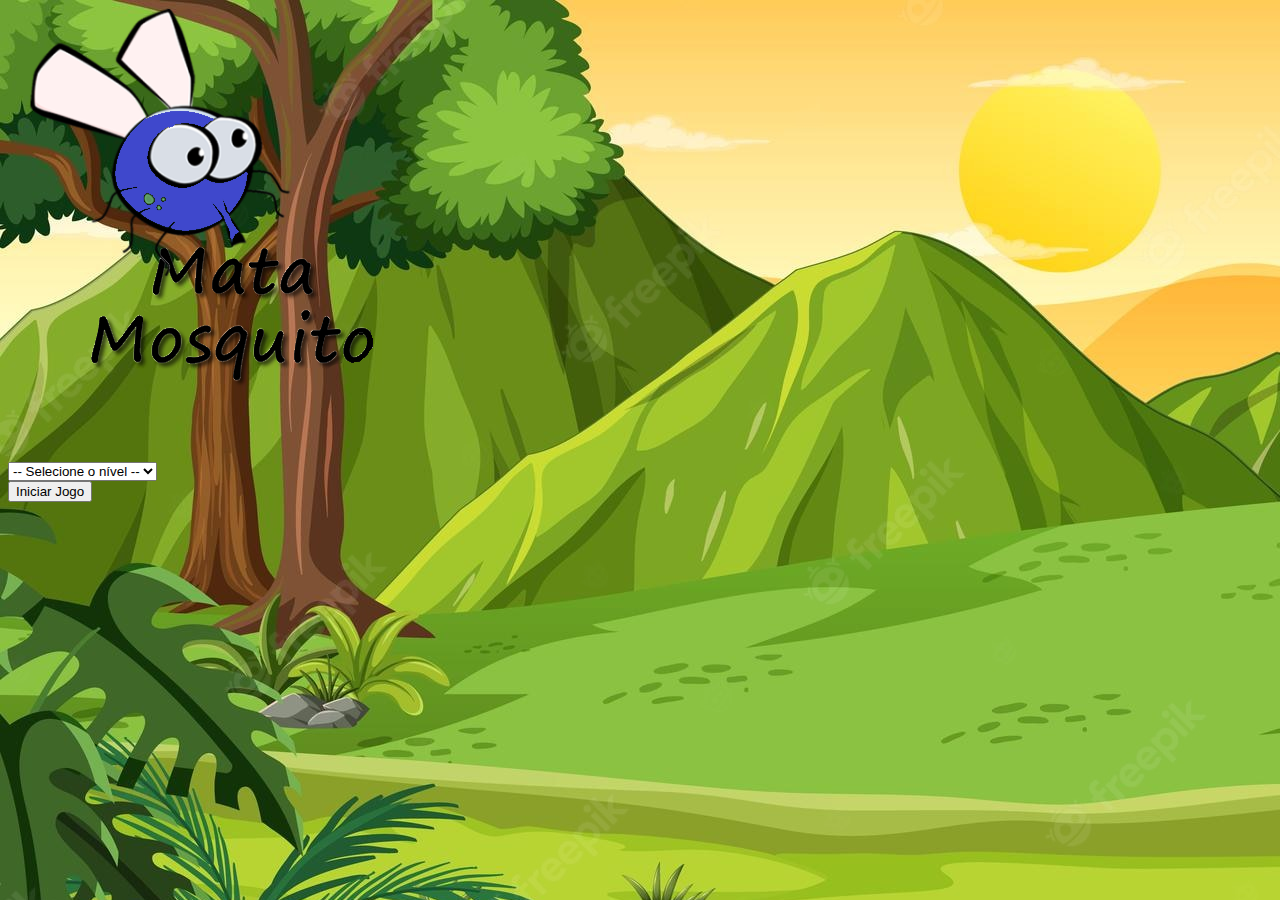
<file: index.html>
<!DOCTYPE html>
<html>
<head>
	<meta charset="utf-8">
	<meta name="viewport" content="width=device-width, initial-scale=1">
	<title>Menu - Mata Mosca</title>

	<link href="https://cdn.jsdelivr.net/npm/bootstrap@5.2.1/dist/css/bootstrap.min.css" rel="stylesheet" integrity="sha384-iYQeCzEYFbKjA/T2uDLTpkwGzCiq6soy8tYaI1GyVh/UjpbCx/TYkiZhlZB6+fzT" crossorigin="anonymous">

	<link rel="stylesheet" type="text/css" href="css/estilo.css">

	<script>
		function iniciarJogo(){
			var nivel = document.getElementById('nivel').value;

			if(nivel === ''){

				alert('Selecione um nível para iniciar o jogo');
				return false;
			}
			
			window.location.href = 'app.html?' + nivel;	//concatenação da pagina e passando o parametro nivel
		}
	</script>
</head>
<body>

	<div class="container">

		<div class="row">

			<div class="col">

				<div class="d-flex justify-content-center">
					<img src="imagens/game.png">
				</div>

			</div>
			
		</div>

		<div class="row">

			<div class="col">

				<div class="d-flex justify-content-center">

					<div class="mb-2">
					<select class="form-control" id="nivel">

						<option value="">--   Selecione o nível   --</option>
						<option value="facil">Fácil</option>
						<option value="medio">Médio</option>
						<option value="dificil">Difícil</option>
						
					</select>
					</div>
				</div>
			</div>
		</div>


		<div class="row">

			<div class="col">

				<div class="d-flex justify-content-center">
					<button type="button" class="btn btn-danger btn-lg" onclick= "iniciarJogo()">Iniciar Jogo</button>
				</div>

			</div>
			
		</div>
		
	</div>

</body>
</html>
</file>
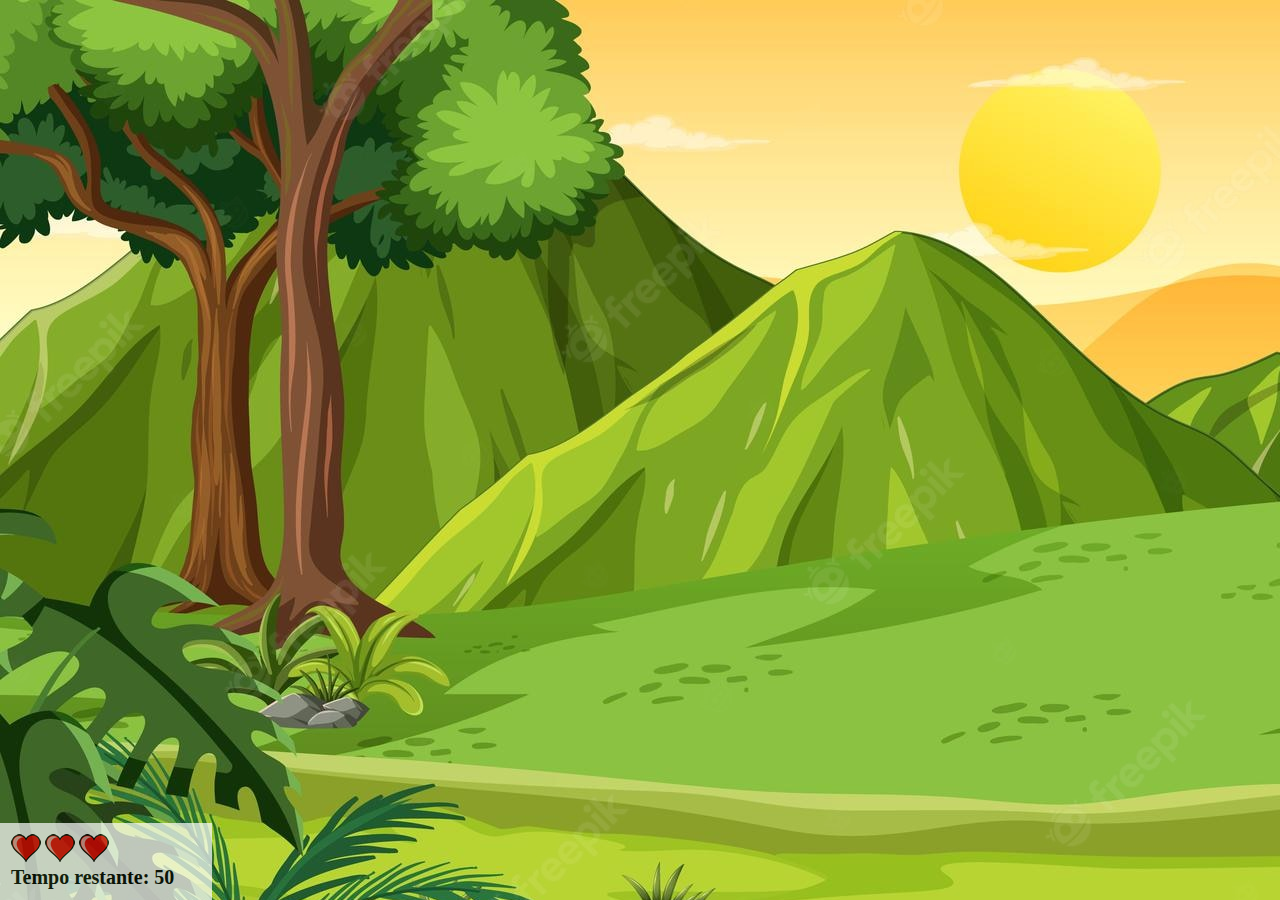
<file: app.html>
<!DOCTYPE html>
<html>
<head>
	<meta charset="utf-8">
	<meta name="viewport" content="width=device-width, initial-scale=1">
	<title>Mata Mosquito</title>

	<link rel="stylesheet" type="text/css" href="css/estilo.css">
	<script src="jogo.js"></script>
</head>
<body onresize="ajustaTamanhoTela()">

	<div class="painel">

		<div class="vidas">
			
			<img id="vida1" src="imagens/coracao_cheio.png">
			<img id="vida2" src="imagens/coracao_cheio.png">
			<img id="vida3" src="imagens/coracao_cheio.png">

		</div>

		<div class="cronometro">
			
			Tempo restante: <span id="cronometro"></span>

		</div>
		
	</div>

	<script>

		document.getElementById('cronometro').innerHTML = tempo;

		var criaMosca = setInterval(function()  {
			posicaoRandomica()
		}, criaMoscaTempo);
		
	</script>

</body>
</html>
</file>
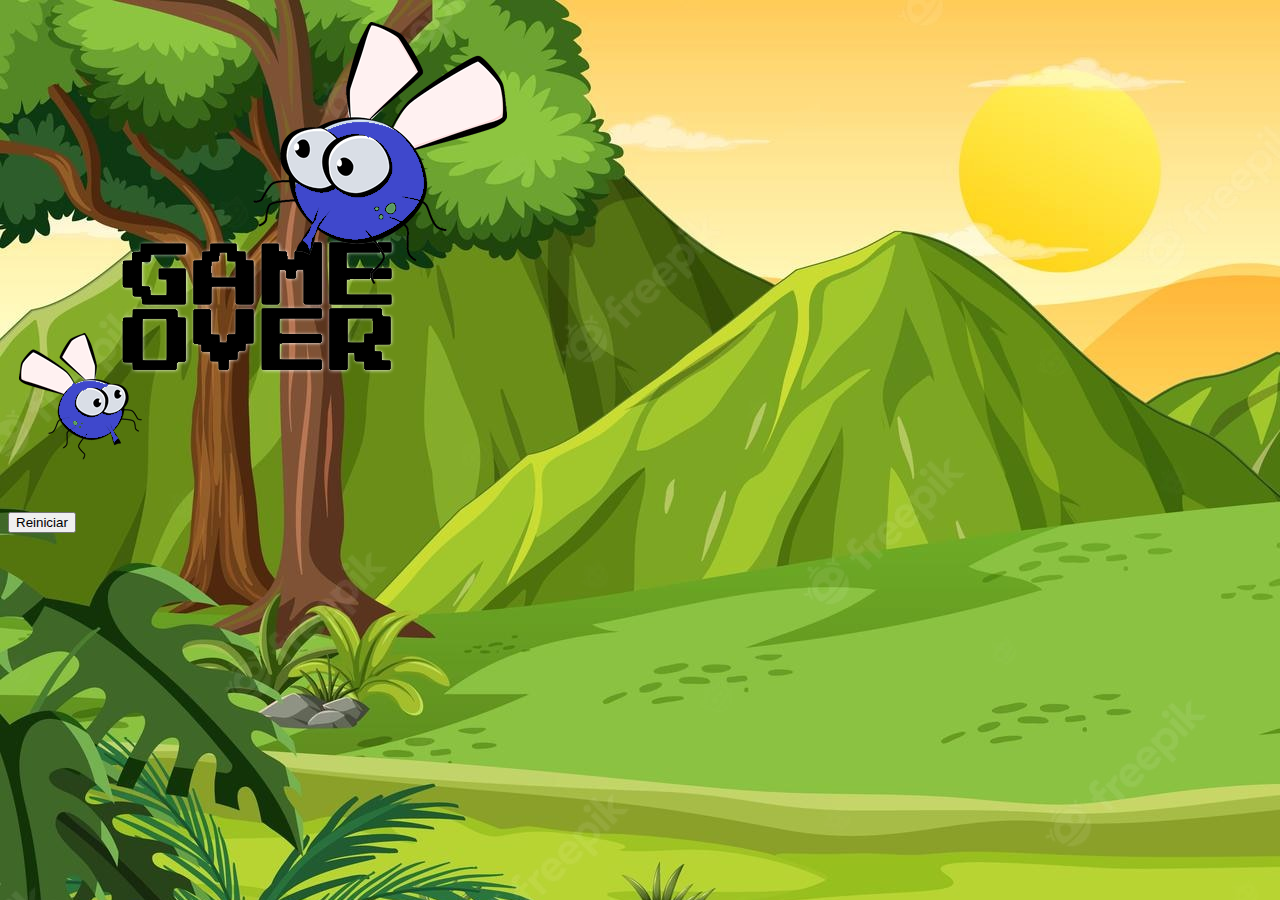
<file: fim_de_jogo.html>
<!DOCTYPE html>
<html>
<head>
	<meta charset="utf-8">
	<meta name="viewport" content="width=device-width, initial-scale=1">
	<title>Game Over</title>

	<link href="https://cdn.jsdelivr.net/npm/bootstrap@5.2.1/dist/css/bootstrap.min.css" rel="stylesheet" integrity="sha384-iYQeCzEYFbKjA/T2uDLTpkwGzCiq6soy8tYaI1GyVh/UjpbCx/TYkiZhlZB6+fzT" crossorigin="anonymous">

	<link rel="stylesheet" type="text/css" href="css/estilo.css">
</head>
<body>

	<div class="container">

		<div class="row">

			<div class="col">

				<div class="d-flex justify-content-center">
					<img src="imagens/game_over.png">
				</div>

			</div>
			
		</div>

		<div class="row">

			<div class="col">

				<div class="d-flex justify-content-center">
					<button type="button" class="btn btn-dark btn-lg" onclick="window.location.href = 
					'index.html'">Reiniciar</button>
				</div>

			</div>
			
		</div>
		
	</div>

</body>
</html>
</file>
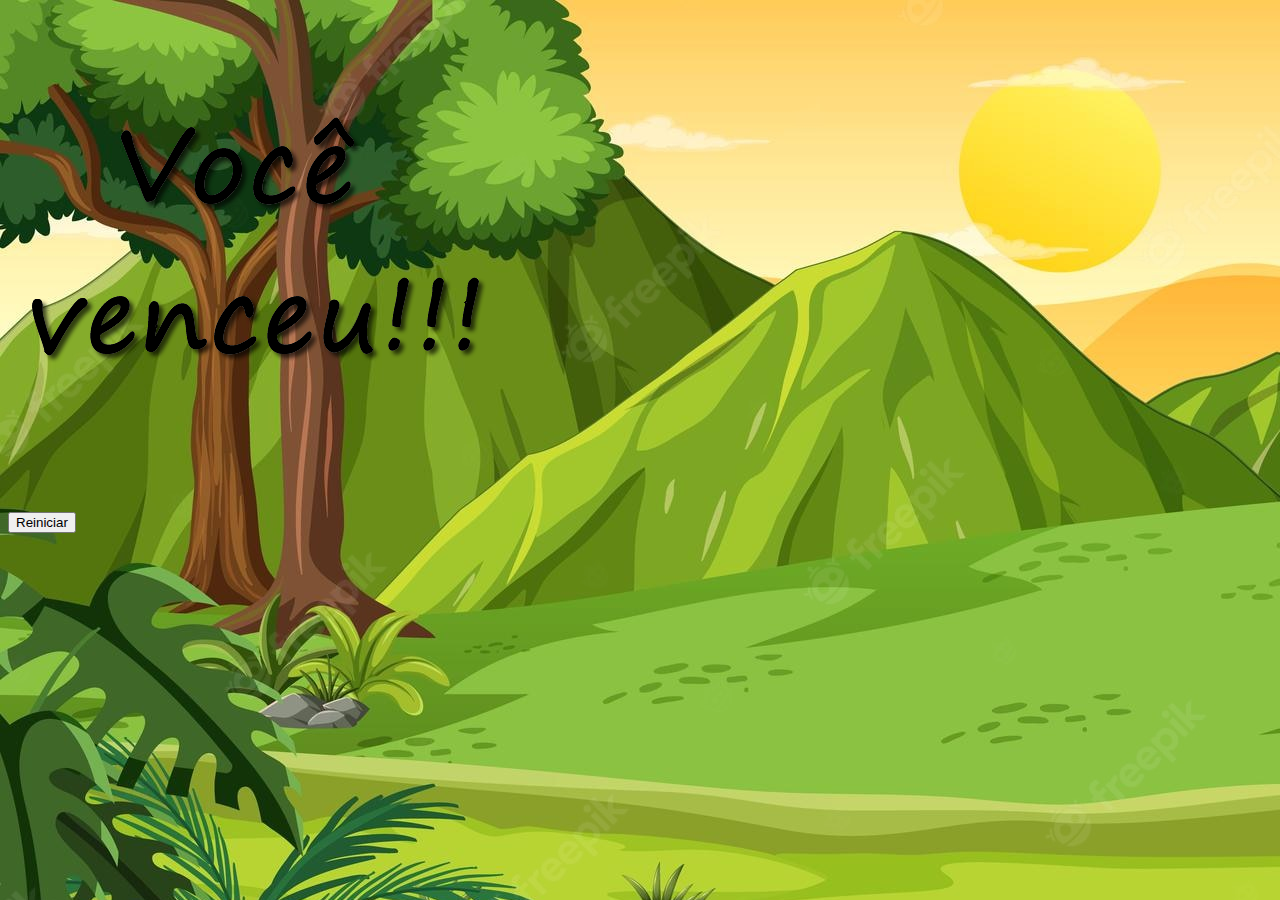
<file: vitoria.html>
<!DOCTYPE html>
<html>
<head>
	<meta charset="utf-8">
	<meta name="viewport" content="width=device-width, initial-scale=1">
	<title>Vitória !</title>

	<link href="https://cdn.jsdelivr.net/npm/bootstrap@5.2.1/dist/css/bootstrap.min.css" rel="stylesheet" integrity="sha384-iYQeCzEYFbKjA/T2uDLTpkwGzCiq6soy8tYaI1GyVh/UjpbCx/TYkiZhlZB6+fzT" crossorigin="anonymous">

	<link rel="stylesheet" type="text/css" href="css/estilo.css">
</head>
<body>

	<div class="container">

		<div class="row">

			<div class="col">

				<div class="d-flex justify-content-center">
					<img src="imagens/vitoria.png">
				</div>

			</div>
			
		</div>

		<div class="row">

			<div class="col">

				<div class="d-flex justify-content-center">
					<button type="button" class="btn btn-dark btn-lg" onclick="window.location.href = 
					'index.html'">Reiniciar</button>
				</div>

			</div>
			
		</div>
		
	</div>

</body>
</html>
</file>
<file: css/estilo.css>
html{
	cursor: url(../imagens/mata_mosca.png) 30 30, auto; /*	Dimensoes raquete	*/
}

body{
	background-image: url(../imagens/bg.jpg);
	background-repeat: no-repeat;
}

.mosca1{

	height: 50px;
	width: 50px;
}

.mosca2{

	height: 70px;
	width: 70px;
}

.mosca3{

	height: 90px;
	width: 90px;
}

.ladoA{

	transform: scaleX(1);

}

.ladoB{

	transform: scaleX(-1);
	
}

.painel{

	position: absolute;
	width: 190px;
	padding: 10px;
	left: 0px;
	bottom: 0px;
	border: solid 1px #fff;
	background-color: #fff;
	opacity: 0.7;
}

.vidas{

	float: left;

}

.cronometro{

	float: left;
	font-size: 20px;
	font-weight: bold;
}
</file>
